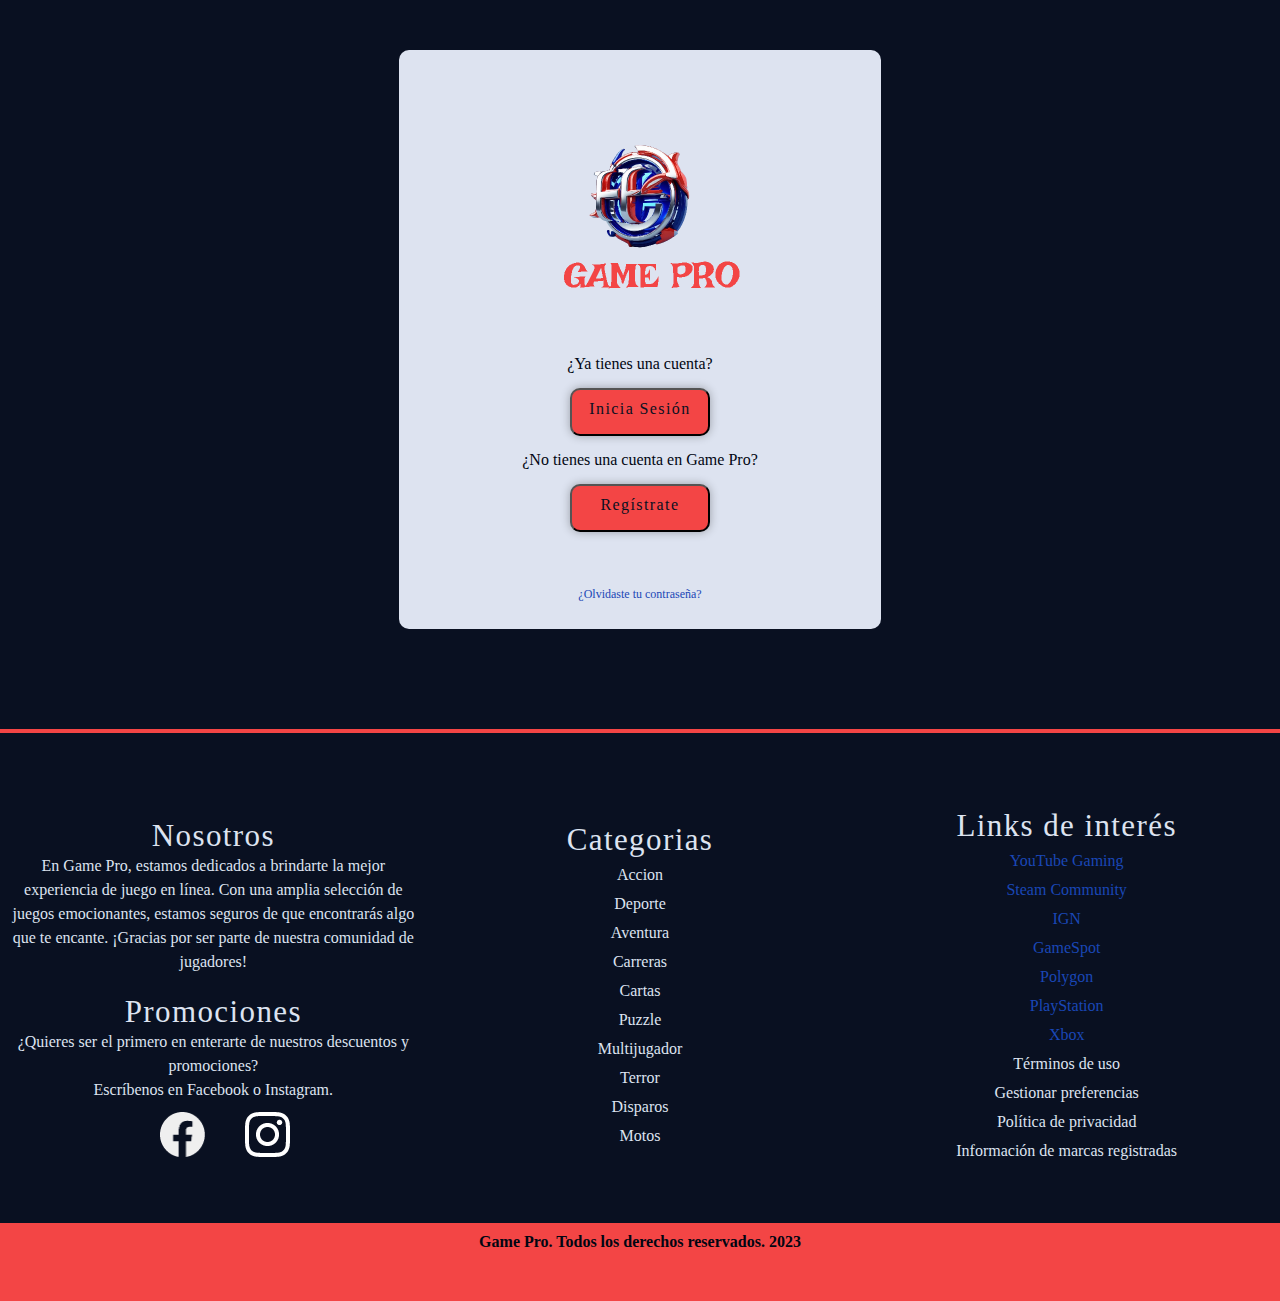
<file: index.html>
<!DOCTYPE html>
<html lang="en">
<head>
    <meta charset="UTF-8">
    <meta name="viewport" content="width=device-width, initial-scale=1.0">
    <link rel="stylesheet" href="css/style.css">
    <title>Login(index)</title>
</head>
<body>
    <div class="body">
        <div class="container">
            <div class="form">
                <div class="form_logo">
                    <div class="logo-container">
                        <a href="home.html">
                            <img id="logo" src="imgA/logo-claro.png" class="img">
                        </a>
                    </div>
                </div>
                <form class="form"> 
                    <div class="text">
                        <h6>¿Ya tienes una cuenta?</h6>
                    </div>
                    <div class="button-section">
                        <button class="button btn"><h3><a href="ingresar.html">Inicia Sesión</a></h3></button> 
                    </div>
                    <div class="text">
                        <h6>¿No tienes una cuenta en Game Pro?</h6>
                    </div> 
                    <div class="button2-section">
                        <button class="button btn bt"><h3><a href="registro.html">Regístrate</a></h3></button> 
                    </div>
                    <div class="contrasena">
                        <p class="contrasena">¿Olvidaste tu contraseña?</p>
                    </div>
                </form>
            </div>
        </div>
    </div>

    <!-- Footer -->
    <footer class="fat-footer">
        <div class="columna">
            <h3 class="blanca">Nosotros</h3>
            <p>En Game Pro, estamos dedicados a brindarte la mejor experiencia de juego en línea. Con una amplia selección de juegos emocionantes, estamos seguros de que encontrarás algo que te encante. ¡Gracias por ser parte de nuestra comunidad de jugadores!</p>
            <h3 class="blanca">Promociones</h3>
            <p>¿Quieres ser el primero en enterarte de nuestros descuentos y promociones?</p>
            <p>Escríbenos en Facebook o Instagram.</p>
            <div class="redes">
                <div class="iconos">
                    <img src="imgA/facebook.png">
                    <img src="imgA/ins.png">
                </div>
            </div>
        </div>
        <div class="columna">
            <div class="categorias">
                <ul>
                    <li><h3 class="blanca">Categorias</h3></li> 
                    <li>Accion</li>
                    <li>Deporte</li>
                    <li>Aventura</li>
                    <li>Carreras</li>
                    <li>Cartas</li>
                    <li>Puzzle</li>
                    <li>Multijugador</li>
                    <li>Terror</li>
                    <li>Disparos</li>
                    <li>Motos</li>
                    
                </ul>
            </div>
        </div>
        <div class="columna">
            <div class="terminos">
                <ul>
                    <li><h3 class="blanca">Links de interés</h3></li>
                    <div class="links">
                       
                        <li><a href="https://www.youtube.com/gaming" target="_blank">YouTube Gaming</a></li>
                        <li><a href="https://www.steamcommunity.com/" target="_blank">Steam Community</a></li>
                        <li><a href="https://www.ign.com/" target="_blank">IGN</a></li>
                        <li><a href="https://www.gamespot.com/" target="_blank">GameSpot</a></li>
                        <li><a href="https://www.polygon.com/" target="_blank">Polygon</a></li>
                        <li><a href="https://www.playstation.com/" target="_blank">PlayStation</a></li>
                        <li><a href="https://www.xbox.com/" target="_blank">Xbox</a></li>
                    </div>
                    <li>Términos de uso</li>
                    <li>Gestionar preferencias</li>
                    <li>Política de privacidad</li>
                    <li>Información de marcas registradas</li>
                </ul>
            </div>
        </div>
    </footer>
    <div class="derechos-reservados">
        <div class="pie">
            <p class="negrita">Game Pro. Todos los derechos reservados. 2023</p>
        </div>
    </div>
</body>
</html>
</file>
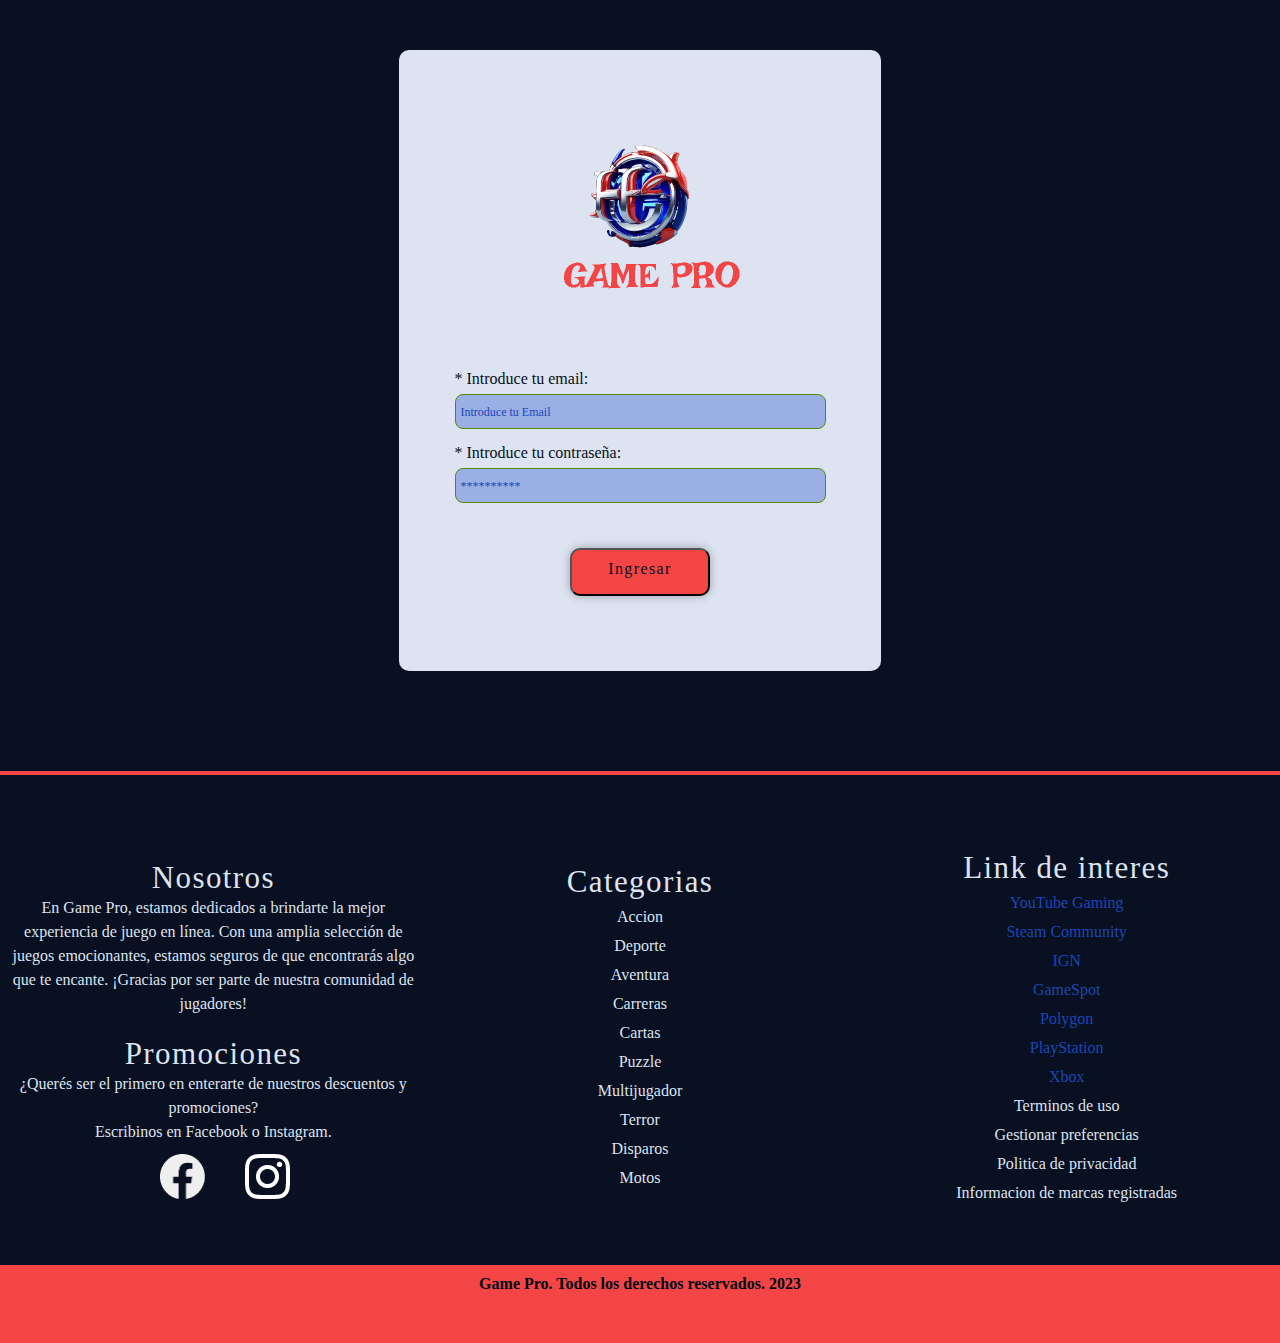
<file: ingresar.html>
<!DOCTYPE html>
<html lang="en">
<head>
    
    <meta charset="UTF-8">
    <meta name="viewport" content="width=device-width, initial-scale=1.0">
    <link rel="stylesheet" href="css/style.css">
   
    
    <title>Ingresar</title>
</head>
<body>

<div class="body">

    <div class="container ">
        <div class="contenedor_3d">

        <div class="form">

            <div class="form_logo">

                 <div class="logo-container">

                    <img id="logo"  src="imgA/logo-claro.png" class="img">
                </div>
                   
                </div>


        
            <form id="miFormulario">
<div class="form">
            <div class="email">
                <label for="email"><p class="etiq" >* Introduce tu email:</p></label>
                <input type="email" name="correo"  id="email" placeholder ="Introduce tu Email" required>
            </div>
            <div class="input-container">
                <label for="password"><p class="etiq">* Introduce tu contraseña:</p></label>
                <input type="password" name="contrasena"  id="password" placeholder="**********" required>
            </div>
            <button type="submit" class="button btn  bt efectos"><h3><a href="loading.html">Ingresar</a></h3></button>

            <div id="mensaje-confirmacion" class="oculto">¡Registro exitoso!</div>
            
        </div>
            </form>
        </div>
                  </div>
                       </div>
                    </div>

<!-------------------------------------------Footer------------------------------------------>

   

<footer class="fat-footer">
    <div class="columna">

         <h3 class="blanca">Nosotros</h3>

         <p>En Game Pro, estamos dedicados a brindarte la mejor experiencia de juego en línea. Con una amplia selección de juegos emocionantes, estamos seguros de que encontrarás algo que te encante.  ¡Gracias por ser parte de nuestra comunidad de jugadores!</p>
         <h3 class="blanca">Promociones</h3>
        <p >¿Querés ser el primero en enterarte de nuestros descuentos y promociones? </p>
       
        
        <p>Escribinos en Facebook o Instagram. </p>

         <div class="redes">
          

           <div class="iconos">

             <img src="imgA/facebook.png">
              <img src="imgA/ins.png">


                 </div>
                       </div>
    
                               </div>





        
    <div class="columna">

        <div class="categorias">
        
            <ul>

       <li><h3 class="blanca">Categorias</h3></li> 

        <li>Accion</li>
        <li>Deporte</li>
        <li>Aventura</li>
        <li>Carreras</li>
        <li>Cartas</li>
        <li>Puzzle</li>
        <li>Multijugador</li>
        <li>Terror</li>
        <li>Disparos</li>
        <li>Motos</li>
        

    </ul>

                        </div>

    </div>



    <div class="columna">

        <div class="terminos">
        <ul>
           

        <li><h3 class="blanca">Link de interes</h3></li>
        <div class="links">
           
            <li><a href="https://www.youtube.com/gaming" target="_blank">YouTube Gaming</a></li>
            <li><a href="https://www.steamcommunity.com/" target="_blank">Steam Community</a></li>
            <li><a href="https://www.ign.com/" target="_blank">IGN</a></li>
            <li><a href="https://www.gamespot.com/" target="_blank">GameSpot</a></li>
            <li><a href="https://www.polygon.com/" target="_blank">Polygon</a></li>
            <li><a href="https://www.playstation.com/" target="_blank">PlayStation</a></li>
            <li><a href="https://www.xbox.com/" target="_blank">Xbox</a></li>
        </div>
        <li>Terminos de uso</li>
        <li>Gestionar preferencias</li>
        <li>Politica de privacidad</li>
        <li>Informacion de marcas registradas</li>
        </ul>
        
        
    </ul>

    </div>

    </div>

</footer>

<div class="derechos-reservados">
    <div class="pie">

    <p class="negrita">Game Pro. Todos los derechos reservados. 2023</p>
   </div>
</div>
<script src="js/script.js"></script>
</body>
</html>
</file>
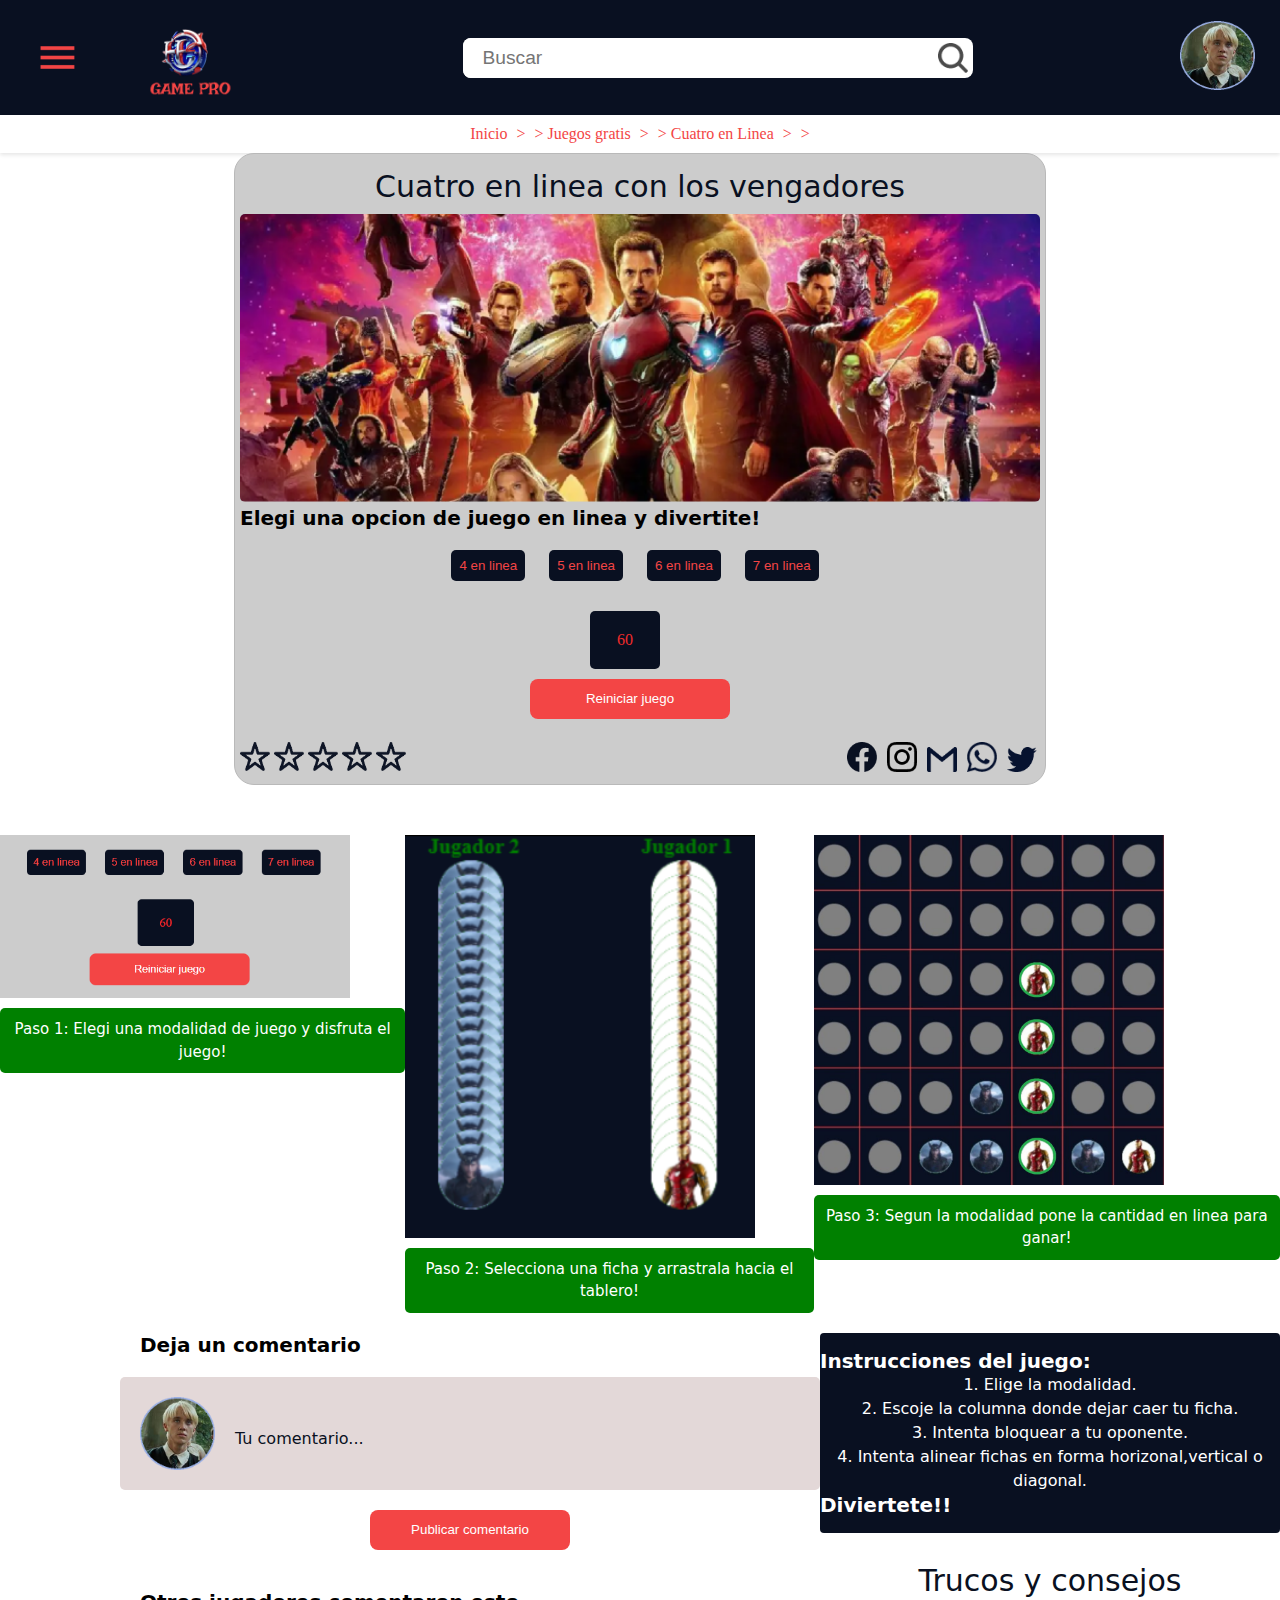
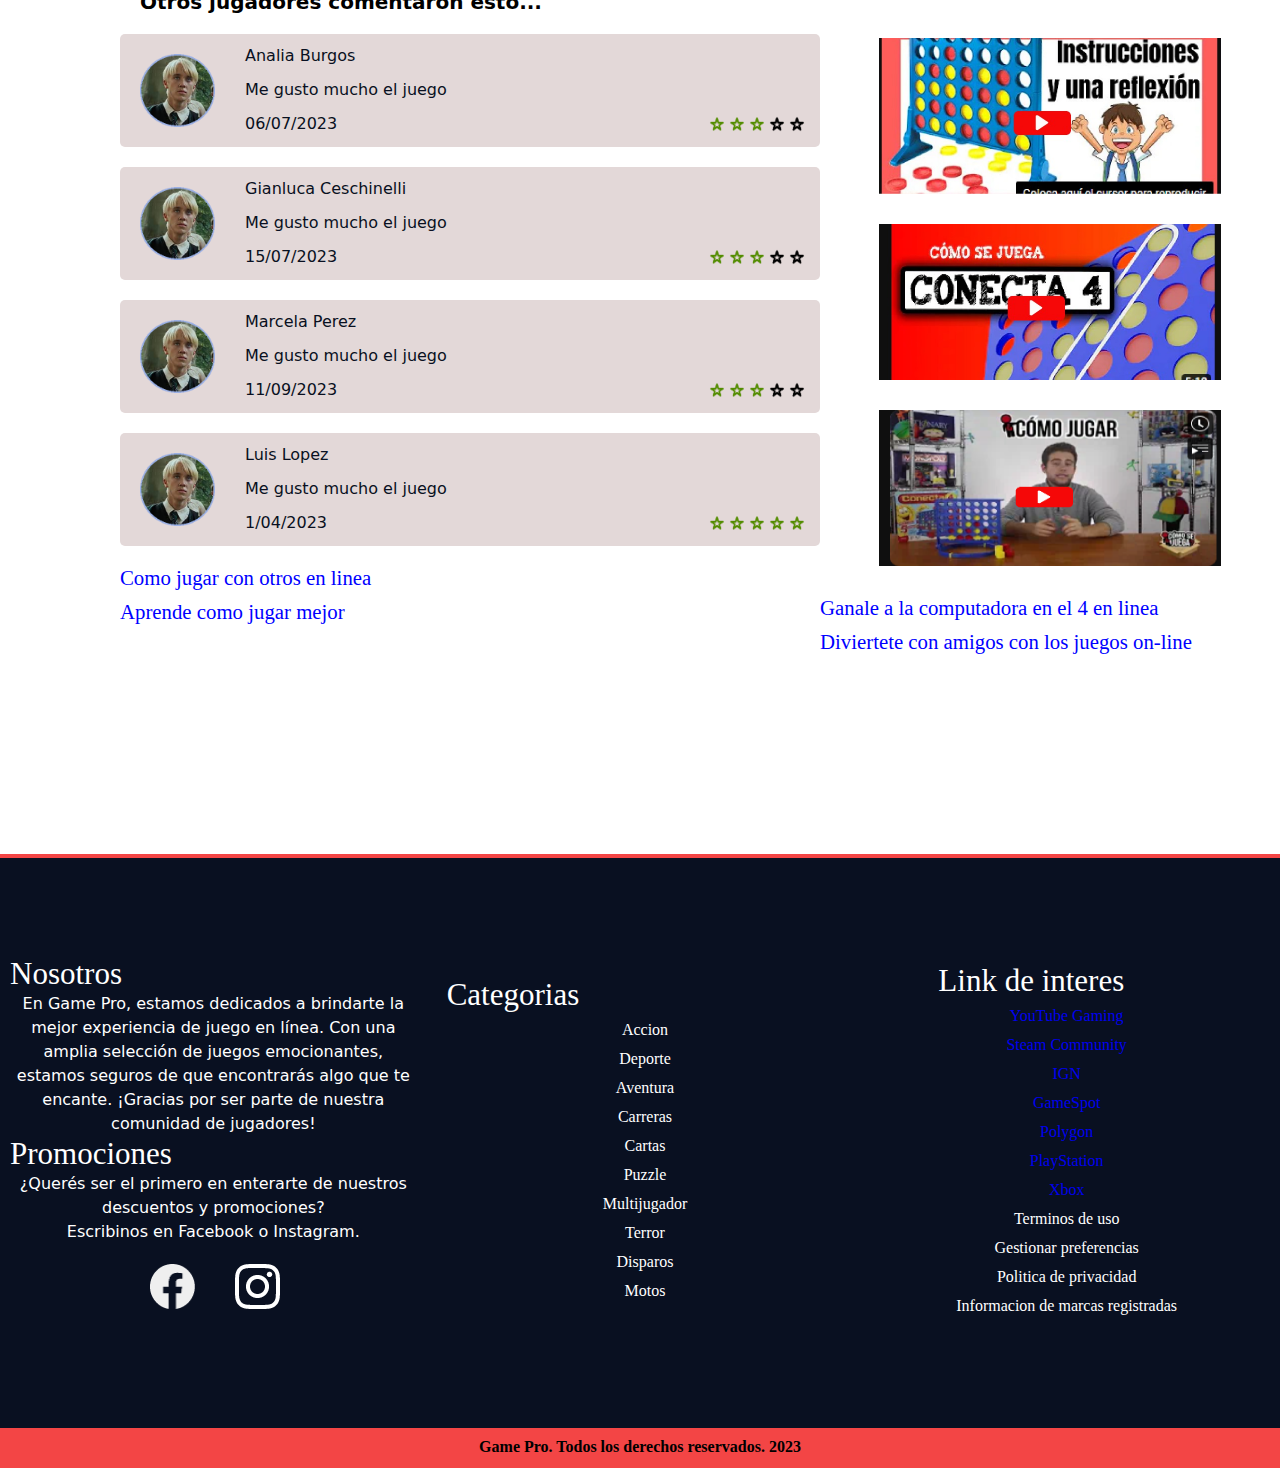
<file: juego.html>
<!DOCTYPE html>
<html lang="en">

<head>
    <meta charset="UTF-8">
    <meta name="viewport" content="width=device-width, initial-scale=1.0">
    <title>Juego</title>
    <link rel="stylesheet" href="css/styleJuego.css">
</head>

<body>
    <div class="contenedor">
        <header>

            <nav class="nav-contenedor">
                <div class="menu-desplegable">
                    <div class="btn-menu">
                        <img class="img-hamburguesa" src="imgA/menu.png" alt="menuHamburguesa">
                    </div>

                    <div class="menu">
                        <ul class="navegacion">
                            <li>Inicio</li>
                            <li>Juegos gratis</li>
                            <li>Juegos destacados</li>
                            <li>Ofertas</li>
                            <li>Nuevos</li>
                            <li>Mis juegos</li>
                        </ul>
                    </div>
                </div>
                <div class="logo-contenedor">
                    <a href="home.html">

                        <img class="img-logo" src="imgA/logo-claro.png" alt="logo"></a>
                </div>
                <div class="Breadcrumbs"></div>





                <div class="contenedor-buscar">
                    <div class="buscar">
                        <input type="text" class="input-buscar" placeholder="Buscar">
                        <img src="img/iconoBuscar.png" alt="iconoBuscar" id="icono-buscar">
                    </div>
                </div>

                <div class="usuario-contenedor">
                    <a href="index.html">
                        <img src="img/imagenUsuario.png" alt="imagenUsuario" id="imagen-usuario"></a>
                </div>
            </nav>



        </header>



        <div class="fila fila-80">
            <!-- Contenido de la fila 2 -->
            <div class="breadcrumbs">
                <a href="#">Inicio</a>
                <span> &gt; </span>
                <a href="#">Juegos gratis</a>
                <span> &gt; </span>
                <a href="#">Cuatro en Linea</a>
                <span> &gt; </span>

            </div>
        </div>

        <div class="contenedor">



            <div class="juego-contenedor">
                <div id="juego" class="juego">

                    <h2>Cuatro en linea con los vengadores</h2>
                    <div class="img-juego">
                        <img src="img/portada.png" class="imagen-juego" alt="imagenJuego">
                        <h3>Elegi una opcion de juego en linea y divertite!</h3>
                        <div class="botones-jugar">
                            <button id="jugar" value="4">4 en linea</button>
                            <button id="jugar" value="5">5 en linea</button>
                            <button id="jugar" value="6">6 en linea</button>
                            <button id="jugar" value="7">7 en linea</button>
                        </div>
                    </div>
                    <div id="temporizador" class="temporizador"><span id="tiempo">60</span></div>

                    <button id="reiniciar" class="btn-comentario">Reiniciar juego</button>

                    <div class="canvasJuego">
                        <canvas class="canvas" id="canvas" width="800" height="500"></canvas>
                    </div>

                    <div class="estrellas-contenedor">
                        <div class="estrellas">
                            <img src="imgA\estrella2.png" class="imagen-estrella" alt="">
                            <img src="imgA\estrella2.png" class="imagen-estrella" alt="">
                            <img src="imgA\estrella2.png" class="imagen-estrella" alt="">
                            <img src="imgA\estrella2.png" class="imagen-estrella" alt="">
                            <img src="imgA\estrella2.png" class="imagen-estrella" alt="">

                        </div>
                        <div class="redes">
                            <img src="imgA\facebook.png" class="imagen-redes">
                            <img src="imgA\ins.png" class="imagen-redes">
                            <img src="imgA\gmail.png" class="imagen-redes">
                            <img src="imgA\waths.png" class="imagen-redes">
                            <img src="imgA\twiter.png" class="imagen-redes">

                        </div>
                    </div>
                </div>
            </div>

            <div class="instrucciones-juego-en-linea">
                <div class="instruccion">
                    <img src="img/ElegiUnJuegoEnLinea.png" alt="ElegiJuego">
                    <p>Paso 1: Elegi una modalidad de juego y disfruta el juego!</p>
                </div>
                <div class="instruccion">
                    <img src="img/sacaFichaYponelaEnTablero.png" alt="Arrastra">
                    <p>Paso 2: Selecciona una ficha y arrastrala hacia el tablero!</p>
                </div>

                <div class="instruccion">
                    <img src="img/verificador4enLinea.jpg" alt="gana">
                    <p>Paso 3: Segun la modalidad pone la cantidad en linea para ganar!</p>
                </div>
            </div>

            <div class="comentarios-instrucciones-videos">
                <div class="comentarios">
                    <h3>Deja un comentario</h3>
                    <div class="comentario">
                        <img class="imagen-usuario" src="img/imagenUsuario.png" alt="imagenUsuario">
                        <p>Tu comentario...</p>
                    </div>
                    <button class="btn-comentario">Publicar comentario</button>

                    <h3>Otros jugadores comentaron esto...</h3>
                    <div class="comentario">
                        <img class="imagen-usuario" src="img/imagenUsuario.png" alt="imagenUsuario">
                        <div>
                            <p>Analia Burgos</p>
                            <p>Me gusto mucho el juego</p>
                            <p>06/07/2023</p>
                        </div>
                        <div class="cont-estrellas">
                            <img src="img/estrellaVerde.png" alt="Estrella">
                            <img src="img/estrellaVerde.png" alt="Estrella">
                            <img src="img/estrellaVerde.png" alt="Estrella">
                            <img src="imgA/estrella.png" alt="Estrella">
                            <img src="imgA/estrella.png" alt="Estrella">
                        </div>
                    </div>

                    <div class="comentario">
                        <img class="imagen-usuario" src="img/imagenUsuario.png" alt="imagenUsuario">
                        <div>
                            <p>Gianluca Ceschinelli</p>
                            <p>Me gusto mucho el juego</p>
                            <p>15/07/2023</p>
                        </div>
                        <div class="cont-estrellas">
                            <img src="img/estrellaVerde.png" alt="Estrella">
                            <img src="img/estrellaVerde.png" alt="Estrella">
                            <img src="img/estrellaVerde.png" alt="Estrella">
                            <img src="imgA/estrella.png" alt="Estrella">
                            <img src="imgA/estrella.png" alt="Estrella">
                        </div>
                    </div>

                    <div class="comentario">
                        <img class="imagen-usuario" src="img/imagenUsuario.png" alt="imagenUsuario">
                        <div>
                            <p>Marcela Perez</p>
                            <p>Me gusto mucho el juego</p>
                            <p>11/09/2023</p>
                        </div>
                        <div class="cont-estrellas">
                            <img src="img/estrellaVerde.png" alt="Estrella">
                            <img src="img/estrellaVerde.png" alt="Estrella">
                            <img src="img/estrellaVerde.png" alt="Estrella">
                            <img src="imgA/estrella.png" alt="Estrella">
                            <img src="imgA/estrella.png" alt="Estrella">
                        </div>
                    </div>

                    <div class="comentario">
                        <img class="imagen-usuario" src="img/imagenUsuario.png" alt="imagenUsuario">
                        <div>
                            <p>Luis Lopez</p>
                            <p>Me gusto mucho el juego</p>
                            <p>1/04/2023</p>
                        </div>
                        <div class="cont-estrellas">
                            <img src="img/estrellaVerde.png" alt="Estrella">
                            <img src="img/estrellaVerde.png" alt="Estrella">
                            <img src="img/estrellaVerde.png" alt="Estrella">
                            <img src="img/estrellaVerde.png" alt="Estrella">
                            <img src="img/estrellaVerde.png" alt="Estrella">
                        </div>


                    </div>
                    <div class="columna-link">
                        <div>
                            <a class="link-juego" href="#">Como jugar con otros en linea</a>
                        </div>
                        <div>
                            <a class="link-juego" href="#">Aprende como jugar mejor</a>
                        </div>
                    </div>

                </div>
                <section class="seccion-derecha">

                    <div class="instrucciones">
                        <h3>Instrucciones del juego:</h3>
                        <p>1. Elige la modalidad.</p>
                        <p>2. Escoje la columna donde dejar caer tu ficha.</p>
                        <p>3. Intenta bloquear a tu oponente.</p>
                        <p>4. Intenta alinear fichas en forma horizonal,vertical o diagonal.</p>
                        <h3>Diviertete!!</h3>
                    </div>


                    <div class="videos">
                        <h2>Trucos y consejos</h2>
                        <div>
                            <img src="imgA/video1.jpg" alt="video1" class="imagen-videos">
                        </div>
                        <div>
                            <img src="imgA/video2.jpg" alt="video2" class="imagen-videos">
                        </div>
                        <div>
                            <img src="imgA/video3.png" alt="video3" class="imagen-videos">
                        </div>
                        <div class="columna-link">
                            <a class="link-juego" href="#">Ganale a la computadora en el 4 en linea</a>
                            <a class="link-juego" href="#">Diviertete con amigos con los juegos on-line
                            </a>
                        </div>
                    </div>

                </section>
            </div>
        </div>
        <!-----------------------------footer------------------------------->
        <footer class="fat-footer">
            <div class="columna">

                <h3 class="blanca">Nosotros</h3>

                <p>En Game Pro, estamos dedicados a brindarte la mejor experiencia de juego en línea. Con una amplia
                    selección de juegos emocionantes, estamos seguros de que encontrarás algo que te encante. ¡Gracias
                    por ser parte de nuestra comunidad de jugadores!</p>
                <h3 class="blanca">Promociones</h3>
                <p>¿Querés ser el primero en enterarte de nuestros descuentos y promociones? </p>


                <p>Escribinos en Facebook o Instagram. </p>

                <div class="redes">


                    <div class="iconos">

                        <img src="imgA/facebook.png">
                        <img src="imgA/ins.png">


                    </div>
                </div>

            </div>






            <div class="columna">

                <div class="categorias">

                    <ul>

                        <li>
                            <h3 class="blanca">Categorias</h3>
                        </li>

                        <li>Accion</li>
                        <li>Deporte</li>
                        <li>Aventura</li>
                        <li>Carreras</li>
                        <li>Cartas</li>
                        <li>Puzzle</li>
                        <li>Multijugador</li>
                        <li>Terror</li>
                        <li>Disparos</li>
                        <li>Motos</li>


                    </ul>

                </div>

            </div>



            <div class="columna">

                <div class="terminos">
                    <ul>


                        <li>
                            <h3 class="blanca">Link de interes</h3>
                        </li>
                        <div class="links">

                            <li><a href="https://www.youtube.com/gaming" target="_blank">YouTube Gaming</a></li>
                            <li><a href="https://www.steamcommunity.com/" target="_blank">Steam Community</a></li>
                            <li><a href="https://www.ign.com/" target="_blank">IGN</a></li>
                            <li><a href="https://www.gamespot.com/" target="_blank">GameSpot</a></li>
                            <li><a href="https://www.polygon.com/" target="_blank">Polygon</a></li>
                            <li><a href="https://www.playstation.com/" target="_blank">PlayStation</a></li>
                            <li><a href="https://www.xbox.com/" target="_blank">Xbox</a></li>
                        </div>
                        <li>Terminos de uso</li>
                        <li>Gestionar preferencias</li>
                        <li>Politica de privacidad</li>
                        <li>Informacion de marcas registradas</li>
                    </ul>


                    </ul>

                </div>

            </div>

        </footer>

        <div class="derechos-reservados">
            <div class="pie">

                <p class="negrita">Game Pro. Todos los derechos reservados. 2023</p>
            </div>
        </div>

        <script src="js/Ficha.js"></script>
        <script src="js/Tablero.js"></script>
</body>

</html>
</file>
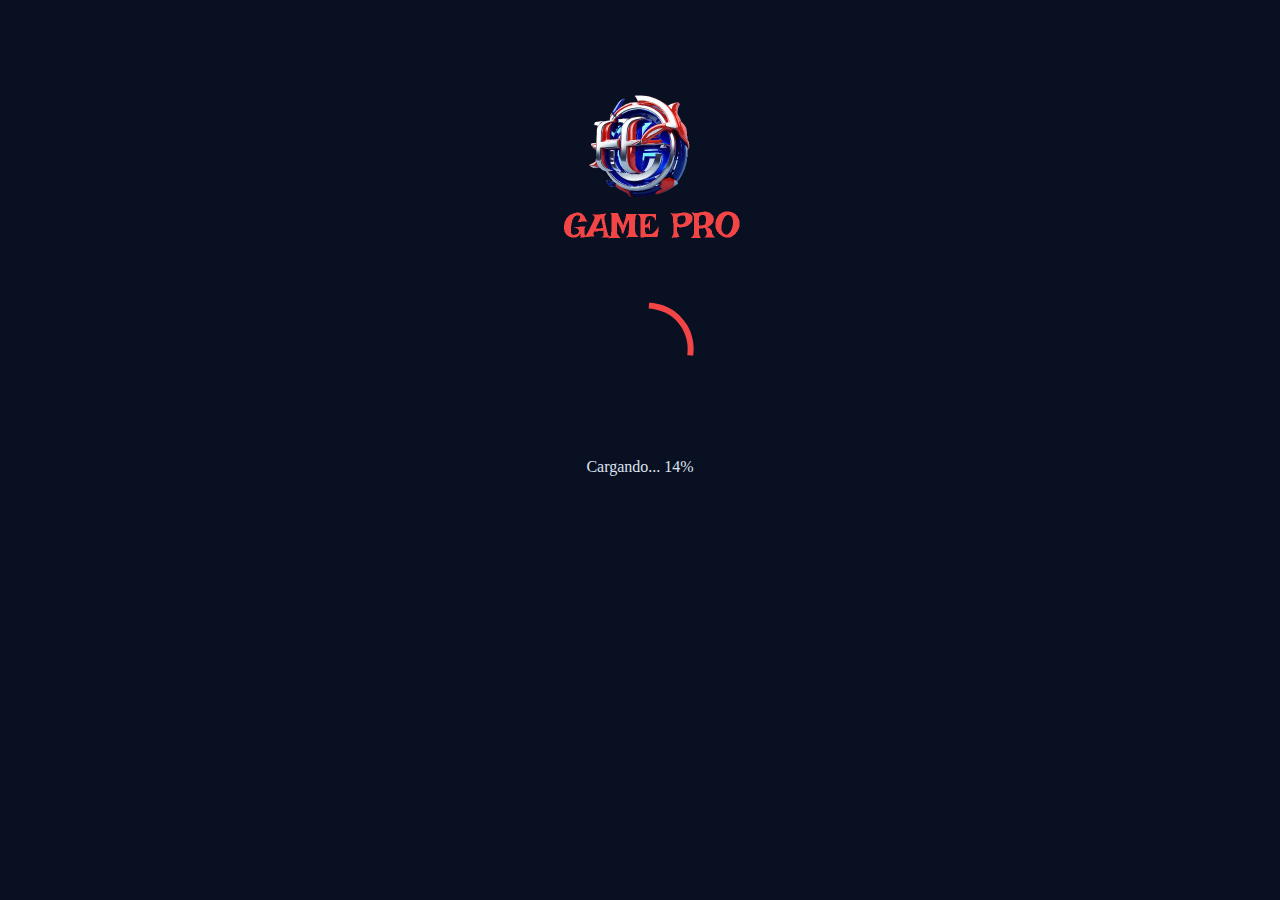
<file: loading.html>
<!DOCTYPE html>
<html lang="en">
<head>
    
    <meta charset="UTF-8">
    <meta name="viewport" content="width=device-width, initial-scale=1.0">
    <link rel="stylesheet" href="css/style.css">
    <link rel="stylesheet" href="https://cdnjs.cloudflare.com/ajax/libs/font-awesome/6.0.0-beta3/css/all.min.css">
    
    <title>Index</title>
</head>
<body>

<div class="body">

                 <div class="logo-container">

                    <img  id="logo" src="imgA/logo-claro.png" class="img">
                </div>
                   
                <div class="spinner-container">
                    <div class="spinner"></div>
                </div>
                <div class="loading-text">
                    <p>Cargando... <span id="loading-percent">0%</span></p>
                </div>
                <script src="js/script.js"></script>
        

            
        </div>
                 
</body>
</html>
</file>
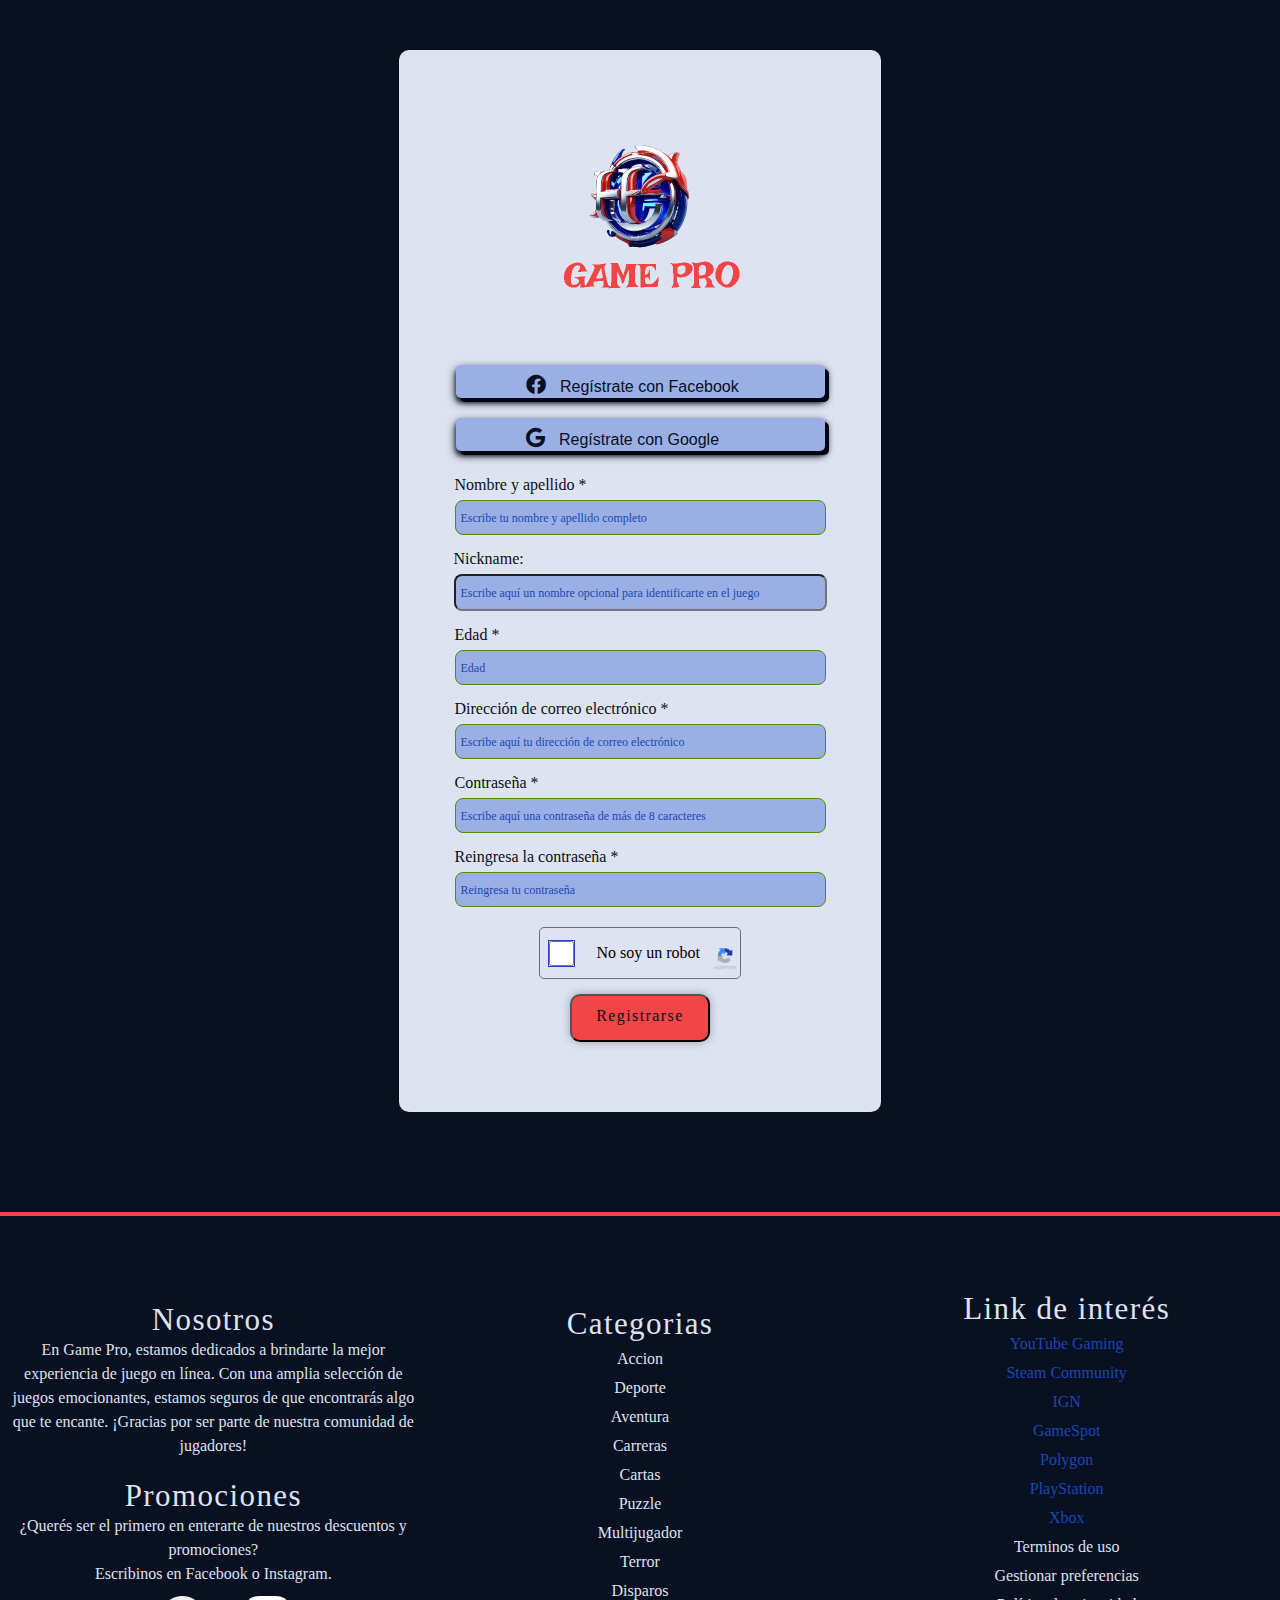
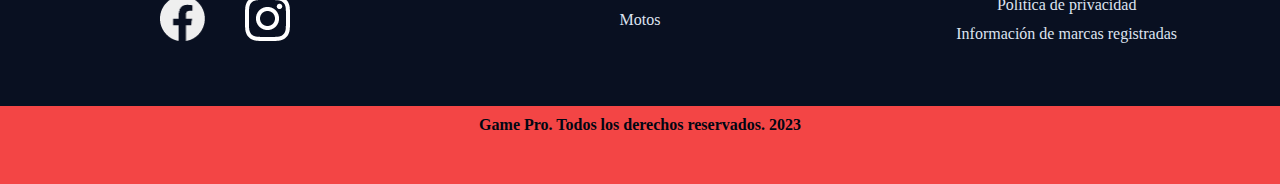
<file: registro.html>
<!DOCTYPE html>
<html lang="en">
  <head>
    <meta charset="UTF-8" />
    <meta name="viewport" content="width=device-width, initial-scale=1.0" />
    <link rel="stylesheet" href="css/style.css" />
    <link
      rel="stylesheet"
      href="https://cdnjs.cloudflare.com/ajax/libs/font-awesome/6.0.0-beta3/css/all.min.css" />
    <title>Registro</title>
  </head>
  <body>
    <div class="body">
      <div class="container">
        <div class="contenedor_3d">
          <div class="form">
            <div class="form_logo">
              <div class="logo-container">
                <a href="home.html">
                  <img
                    id="logo"
                    src="imgA/logo-claro.png"
                    class="img"
                    alt="Logo" />
                </a>
              </div>
            </div>
            <form class="form">
              <div class="form_button">
                <button class="facebook-button">
                  <i class="fab fa-facebook"></i>
                  <a href="loading.html"> Regístrate con Facebook</a>
                </button>
                <button class="google-button">
                  <i class="fab fa-google"></i>
                  <a href="loading.html"> Regístrate con Google</a>
                </button>
              </div>
              <div class="form_inputs">
                <label for="nombre"
                  ><p class="etiq">Nombre y apellido *</p></label
                >
                <input
                  type="text"
                  placeholder="Escribe tu nombre y apellido completo"
                  required />
              </div>
              <div class="form_inputs">
                <label for="nickname"><p class="etiq">Nickname:</p></label>
                <input
                  type="text"
                  placeholder="Escribe aquí un nombre opcional para identificarte en el juego" />
              </div>
              <div class="form_inputs_linea">
                <label for="edad"><p class="etiq">Edad *</p></label>
                <input type="number" placeholder="Edad" required />
              </div>
              <div class="form_inputs_linea">
                <label for="Direccion"
                  ><p class="etiq etq">
                    Dirección de correo electrónico *
                  </p></label
                >
                <input
                  type="email"
                  placeholder="Escribe aquí tu dirección de correo electrónico"
                  required />
              </div>
              <div class="form_inputs">
                <label for="Contrasena"
                  ><p class="etiq etq">Contraseña *</p></label
                >
                <input
                  type="password"
                  placeholder="Escribe aquí una contraseña de más de 8 caracteres"
                  required />
              </div>
              <div class="form_inputs">
                <label for="Contrasena"
                  ><p class="etiq etq">Reingresa la contraseña *</p></label
                >
                <input
                  type="password"
                  placeholder="Reingresa tu contraseña"
                  required />
              </div>
              <div class="contenedor">
                <div class="cuadro">
                  <input type="checkbox" id="miCheckbox" required />
                </div>
                <div class="recaptcha">
                  <p>No soy un robot</p>
                  <img src="imgA/recapcha.png" alt="Imagen" />
                </div>
              </div>
              <div id="overlay"></div>

              <div id="messageContainer"></div>

              <div class="form_button">
                <button
                  id="submitButton"
                  class="button btn bt efectos"
                  type="button">
                  <h3>Registrarse</h3>
                </button>
              </div>

              <!-- ... (tu código actual) ... -->

              <script>
                document
                  .getElementById("submitButton")
                  .addEventListener("click", function () {
                    const requiredInputs =
                      document.querySelectorAll("input[required]");

                    let allInputsValid = true;

                    requiredInputs.forEach((input) => {
                      if (input.value.trim() === "") {
                        allInputsValid = false;
                      }
                    });

                    if (allInputsValid) {
                      document.getElementById("overlay").style.display =
                        "block";
                      const messageContainer =
                        document.getElementById("messageContainer");
                      messageContainer.textContent = "REGISTRO EXITOSO";

                      // Redirigir al usuario después de un breve retraso (por ejemplo, 2 segundos)
                      setTimeout(function () {
                        window.location.href = "loading.html";
                      }, 2000); // 2000 milisegundos = 2 segundos
                    } else {
                      alert(
                        "Por favor, complete todos los campos obligatorios."
                      );
                    }
                  });
              </script>
            </form>
          </div>
        </div>
      </div>
    </div>

    <!-- Footer -->
    <footer class="fat-footer">
      <div class="columna">
        <h3 class="blanca">Nosotros</h3>
        <p>
          En Game Pro, estamos dedicados a brindarte la mejor experiencia de
          juego en línea. Con una amplia selección de juegos emocionantes,
          estamos seguros de que encontrarás algo que te encante. ¡Gracias por
          ser parte de nuestra comunidad de jugadores!
        </p>
        <h3 class="blanca">Promociones</h3>
        <p>
          ¿Querés ser el primero en enterarte de nuestros descuentos y
          promociones?
        </p>
        <p>Escribinos en Facebook o Instagram.</p>
        <div class="redes">
          <div class="iconos">
            <img src="imgA/facebook.png" alt="Facebook" />
            <img src="imgA/ins.png" alt="Instagram" />
          </div>
        </div>
      </div>
      <div class="columna">
        <div class="categorias">
          <ul>
            <li><h3 class="blanca">Categorias</h3></li>
            <li>Accion</li>
            <li>Deporte</li>
            <li>Aventura</li>
            <li>Carreras</li>
            <li>Cartas</li>
            <li>Puzzle</li>
            <li>Multijugador</li>
            <li>Terror</li>
            <li>Disparos</li>
            <li>Motos</li>
           
          </ul>
        </div>
      </div>
      <div class="columna">
        <div class="terminos">
          <ul>
            <li><h3 class="blanca">Link de interés</h3></li>
            <div class="links">
              
              <li>
                <a href="https://www.youtube.com/gaming" target="_blank"
                  >YouTube Gaming</a
                >
              </li>
              <li>
                <a href="https://www.steamcommunity.com/" target="_blank"
                  >Steam Community</a
                >
              </li>
              <li><a href="https://www.ign.com/" target="_blank">IGN</a></li>
              <li>
                <a href="https://www.gamespot.com/" target="_blank">GameSpot</a>
              </li>
              <li>
                <a href="https://www.polygon.com/" target="_blank">Polygon</a>
              </li>
              <li>
                <a href="https://www.playstation.com/" target="_blank"
                  >PlayStation</a
                >
              </li>
              <li>
                <a href="https://www.xbox.com/" target="_blank">Xbox</a>
              </li>
            </div>
            <li>Terminos de uso</li>
            <li>Gestionar preferencias</li>
            <li>Política de privacidad</li>
            <li>Información de marcas registradas</li>
          </ul>
        </div>
      </div>
    </footer>

    <div class="derechos-reservados">
      <div class="pie">
        <p class="negrita">Game Pro. Todos los derechos reservados. 2023</p>
      </div>
    </div>
  </body>
</html>
</file>
<file: css/style.css>
* {
  margin: 0px;
  padding: 0px;
}

:root {
  --color-primario: #091021;
  --color-secundario: #f34545;
  --color-secundarioL1: #f3abab;
  --color-secundarioL2: #e3d8d8;
  --color-secundarioS1: #a74949;
  --color-secundarioS2: #9f3232;
  --color-primarioL1: #1a47b6;
  --color-primarioL2: #9aafe4;
  --color-primarioS1: #091021;
  --color-primarioS2: #0a0d14;
  --color-neutro_claro: #dde3f0;
  --color-neutro_oscuro: #010612;
  --color-gris: #6b6f77;
  --color-inputs: #dde3f0;
  --color-alerta: #b60505;
  --color-acento: #538c00;
}

/*----------letras-------------------------------------*/

h3 {
  font-family: Roboto;
  font-size: 31px;
  font-style: normal;
  font-weight: 400;
  line-height: normal;
  text-align: center;
}

body-normal {
  font-family: Roboto;
  font-size: 16px;
  font-style: normal;
  font-weight: 400;
  line-height: normal;
}

texto-boton {
  text-align: center;
  font-family: Roboto;
  font-size: 14px;
  font-style: normal;
  font-weight: 400;
  line-height: normal;
  letter-spacing: 1.4px;
}

input-chica {
  font-family: Roboto;
  font-size: 10px;
  font-style: normal;
  font-weight: 400;
  line-height: normal;
}

texto-chico {
  font-family: Roboto;
  font-size: 12px;
  font-style: normal;
  font-weight: 400;
  line-height: normal;
}

portada {
  font-family: Rhodium Libre;
  font-size: 40px;
  font-style: normal;
  font-weight: 400;
  line-height: normal;
}

h2 {
  font-family: Roboto;
  font-size: 39px;
  font-style: normal;
  font-weight: 400;
  line-height: normal;
}

h4 {
  font-family: Roboto;
  font-size: 25px;
  font-style: normal;
  font-weight: 400;
  line-height: normal;
}

body-negrita {
  font-family: Roboto;
  font-size: 16px;
  font-style: normal;
  font-weight: 700;
  line-height: normal;
}

body {
  background-color: var(--color-primario);
}

.body {
  width: 100%;
  background: var(--color-primario);
  display: flex;
  flex-direction: column;
  justify-content: flex-start; /* Para alinear el contenido en la parte superior */
  align-items: center;

  padding-top: 50px;
  padding-bottom: 50px; /* Agrega un margen superior de 50px */
}

.form {
  display: flex;
  width: 482px;
  /*height: 725px;
    */
  flex-shrink: 0;
  flex-direction: column;
  justify-content: center;
  align-items: center;
  background: var(--color-neutro_claro);
  text-align: center;
  margin-bottom: 50px;
  padding-top: 50px;
  border-radius: 10px;
  -webkit-border-radius: 10px;
  -moz-border-radius: 10px;
  -ms-border-radius: 10px;
  -o-border-radius: 10px;
}

#overlay {
  position: fixed;
  top: 0;
  left: 0;
  width: 100%;
  height: 100%;
  background-color: rgba(0, 0, 0, 0.7); /* Color oscuro con transparencia */
  z-index: 1000; /* Un valor alto para asegurarse de que esté por encima de otros elementos */
  display: none; /* Inicialmente oculto */
}

/* Estilos para centrar el mensaje */
#messageContainer {
  position: fixed;
  font-size: 40px;
  top: 50%;
  left: 50%;
  transform: translate(-50%, -50%);
  z-index: 1001; /* Un valor más alto para que esté por encima del fondo oscuro */
  padding: 20px;
  text-align: center;
  color: #fff;
  font-weight: 900;
  text-shadow: #538c00 1px 1px 1px;
  animation: mensaje 1s infinite alternate;
}

@keyframes mensaje {
    0% {
    }
    100%{
        text-shadow: #538c00 2px 2px 2px;

    }
}

.logo-container {
  margin-top: 20px;
  margin-bottom: 5px;
}

#logo {
  transition: transform 0.3s ease;
}

#logo:hover {
  transform: scale(1.1);
}

.text h6 {
  color: var(--color-neutro_oscuro);
  font-family: Roboto;
  font-size: 16px;
  font-style: normal;
  font-weight: 400;
  line-height: normal;
}

h3 {
  color: var(--color-primario);
  padding-top: 10px;
  text-align: center;
  font-family: Roboto;
  font-size: 16px;
  font-style: normal;
  font-weight: 400;
  line-height: normal;
  letter-spacing: 1.4px;
}

.button {
  width: 430.125px;
  height: 47.771px;
  flex-shrink: 0;
  background-color: var(--color-secundario);
  fill: var(--color-secundario);
  border-radius: 10px;
  transition: box-shadow 0.3s ease-in-out;
  box-shadow: 2px 2px 7px rgba(0, 0, 0, 0.2);
  cursor: pointer;
  margin: 15px;
  -webkit-transition: box-shadow 0.3s ease-in-out;
  -moz-transition: box-shadow 0.3s ease-in-out;
  -ms-transition: box-shadow 0.3s ease-in-out;
  -o-transition: box-shadow 0.3s ease-in-out;
}
.button:hover {
  box-shadow: 4px 4px 8px rgba(0, 0, 0, 0.3);
  background-color: var(--color-secundarioL1);
}

label {
  width: 300px;
  height: 21px;
  flex-shrink: 0;
  font-family: Roboto;
  font-size: 16px;
  font-style: normal;
  font-weight: 400;
  line-height: normal;
  text-decoration-line: none;
  display: block;
  margin-bottom: 3px;
  color: var(--color-gris);
  -moz-text-decoration-line: none;
  margin-top: 15px;
}

input {
  transition: transform 0.2s ease;
}

input:hover {
  transform: scale(1.1);
  -webkit-transform: scale(1.1);
  -moz-transform: scale(1.1);
  -ms-transform: scale(1.1);
  -o-transform: scale(1.1);
}

input:required {
  border: 1px solid var(--color-acento);
}

.etiq {
  text-align: left;
  width: 239.795px;
  height: 21.835px;
  flex-shrink: 0;
  color: var(--color-primario);
  font-family: Roboto;
  font-size: 12px;
  font-style: normal;
  font-weight: 400;
  line-height: normal;
  text-decoration: none;
}

input[type="email"],
input[type="password"],
input[type="text"],
input[type="number"] {
  width: 369px;
  height: 33px;
  border-radius: 8px;
  background: var(--color-primarioL2);
}

input[type="password"]::placeholder,
input[type="text"]::placeholder,
input[type="email"]::placeholder,
input[type="number"]::placeholder {
  width: 100%;
  height: 21px;
  flex-shrink: 0;
  color: var(--color-primarioL1);
  font-family: Roboto;
  font-size: 12px;
  font-style: normal;
  padding-left: 5px;
  font-weight: 400;
  line-height: normal;
  text-decoration-line: none;
  -moz-text-decoration-line: none;
}

#mensaje-confirmacion {
  display: none;
  color: var(--color-acento); /* Color del mensaje de confirmación */
  font-weight: bold;
}

a {
  text-decoration: none; /* Elimina el subrayado del enlace */
  color: inherit; /* Hereda el color del texto de su elemento padre */
  /* Otra propiedad personalizada de estilo, si es necesario */
}

.etiq {
  text-align: left;
  width: 300px;
  height: 21.835px;
  flex-shrink: 0;
  color: var(--color-primario);
  font-family: Roboto;
  font-size: 16px;
  font-style: normal;
  font-weight: 400;
  line-height: normal;
  text-decoration: none;
}

.button {
  width: 140.985px;
  height: 47.771px;
  flex-shrink: 0;
  padding-bottom: 15px;
}

button[type="submit"] {
  margin-top: 45px;
  margin-bottom: 25px;
}

.facebook-button,
.google-button {
  width: 369px;
  height: 33.202px;
  flex-shrink: 0;
  padding-top: 50px;
  margin: 10px;
  background-color: var(--color-secundario);
  color: var(--color-primario);
  padding: 10px 20px;
  border: none;
  border-radius: 5px;
  font-size: 16px;
  text-align: left;
  cursor: pointer;
  transition: background-color 0.3s ease-in-out;
  -webkit-transition: background-color 0.3s ease-in-out;
  -moz-transition: background-color 0.3s ease-in-out;
  -ms-transition: background-color 0.3s ease-in-out;
  -o-transition: background-color 0.3s ease-in-out;
  border-radius: 5px;
  background: var(--color-primarioL2);
  box-shadow: 4px 4px 0px 0px var(--color-neutro_oscuro),
    0px 4px 10px 0px #0e1526, 0px 4px 4px 0px rgba(0, 0, 0, 0.25),
    0px 4px 4px 0px rgba(0, 0, 0, 0.25), 0px 4px 4px 0px rgba(0, 0, 0, 0.25),
    4px 4px 4px 0px rgba(0, 0, 0, 0.25);
  -webkit-border-radius: 5px;
  -moz-border-radius: 5px;
  -ms-border-radius: 5px;
  -o-border-radius: 5px;
  -webkit-transition: background-color 0.3s ease-in-out;
}

.facebook-button:hover,
.google-button:hover {
  background-color: var(--color-secundario);
}

.fab fa-facebook,
.fab fa-google {
  font-size: 34px;
}

.facebook-button i {
  margin-right: 10px;
  margin-left: 50px;

  font-size: 20px;
  text-align: left;
  color: var(--color-primario);
}

.google-button i {
  margin-right: 10px;
  margin-left: 50px;

  font-size: 20px;
  text-align: left;
  color: var(--color-primario);
}

.contrasena {
  width: 171px;
  height: 12px;
  flex-shrink: 0;
  color: var(--color-primarioL1);
  margin-top: 20px;
  font-family: Roboto;
  font-size: 12px;
  font-style: normal;
  font-weight: 400;
  line-height: normal;
}

.contenedor {
  display: flex;
  align-items: center;
  width: 200px;
  height: 50px;
  border: 1px solid var(--color-gris);
  margin-top: 20px;
  border-radius: 5px;
  -webkit-border-radius: 5px;
  -moz-border-radius: 5px;
  -ms-border-radius: 5px;
  -o-border-radius: 5px;
  justify-content: space-between;
}

.cuadro {
  width: 25px;
  height: 25px;
  border: 1px solid var(--color-primarioL1);
  margin-right: 20px;
  margin-left: 8px;
  margin-bottom: 10px;
  margin-top: 10px;
}

.recaptcha {
  display: flex;
  flex-direction: row;
  align-items: center;
  gap: 10px;
}
.recaptcha img {
  width: 30px;
}

.recaptcha p {
  color: #000;
}

label {
  display: flex;
  align-items: center;
  width: 100%;
  cursor: pointer;
}

input[type="checkbox"] {
  cursor: pointer;
  width: 25px;
  height: 25px;
}

.efectos {
  margin-bottom: 20px;
}

/*-------------------spinner--------------------------------------*/

.spinner-container {
  display: flex;
  justify-content: center;
  align-items: center;
  width: 100px;
  height: 100px;
  margin: 50px;
}

.spinner {
  width: 100px;
  height: 100px;
  border: 6px solid transparent;
  border-top: 6px solid var(--color-secundario);
  /*Colordelspinner*/
  border-radius: 50%;
  animation: spin 2s linear infinite;
  -webkit-animation: spin 2s linear infinite;
}

@keyframes spin {
  0% {
    transform: rotate(0deg);
    -webkit-transform: rotate(0deg);
    -moz-transform: rotate(0deg);
    -ms-transform: rotate(0deg);
    -o-transform: rotate(0deg);
  }
  100% {
    transform: rotate(360deg);
    -webkit-transform: rotate(360deg);
    -moz-transform: rotate(360deg);
    -ms-transform: rotate(360deg);
    -o-transform: rotate(360deg);
  }
}

/*-------------animaciones para botones-----*/
.button {
  background-color: var(--color-secundario);
  color: white;
  transition: background-color 0.3s ease;
  -webkit-transition: background-color 0.3s ease;
  -moz-transition: background-color 0.3s ease;
  -ms-transition: background-color 0.3s ease;
  -o-transition: background-color 0.3s ease;
}

.button:hover {
  background-color: var(--color-secundarioL1);
  color: var(--color-neutro_claro);
}

.button {
  transform: scale(1);
  transition: transform 0.2s ease-in-out;
  -webkit-transition: transform 0.2s ease-in-out;
  -moz-transition: transform 0.2s ease-in-out;
  -ms-transition: transform 0.2s ease-in-out;
  -o-transition: transform 0.2s ease-in-out;
}

.button:hover {
  transform: scale(1.1);
}

.button {
  box-shadow: 0px 0px 10px rgba(0, 0, 0, 0.3);
  transition: box-shadow 0.3s ease;
  -webkit-transition: box-shadow 0.3s ease;
  -moz-transition: box-shadow 0.3s ease;
  -ms-transition: box-shadow 0.3s ease;
  -o-transition: box-shadow 0.3s ease;
}

.button:active {
  box-shadow: 0px 0px 5px rgba(0, 0, 0, 0.5);
}

/*
  .button {
    transform: rotate(0deg);
    transition: transform 0.5s ease;
  }
  
  .button:hover {
    transform: rotate(360deg);
  }

  */
/*

  .button {
    animation: blink 1s infinite;
    -webkit-animation: blink 1s infinite;
}
  
  @keyframes blink {
    0% {
      opacity: 1;
    }
    50% {
      opacity: 0;
    }
    100% {
      opacity: 1;
    }
  }
  */

/*fat footer-----------------------------*/

.fat-footer {
  display: grid;
  grid-template-columns: repeat(3, 1fr); /* Tres columnas con el mismo ancho */

  color: var(--color-neutro_claro);
  padding: 20px 0;
  width: 100%;
  height: 450px;
  flex-shrink: 0;
  border-top: 4px solid var(--color-secundario);
  flex-direction: column;
  justify-content: center;
  align-items: center;
  background: var(--color-primario);
}

/* Estilo para cada columna */
.columna {
  padding: 10px;
  text-align: center;
}

.columna h3 {
  margin-top: 10px;
}

.columna ul {
  list-style: none;
  padding: 0;
}

.columna ul li {
  margin-bottom: 5px;
  line-height: 1.5;
  text-align: center;
}

.columna p {
  color: var(--color-neutro_claro);
  text-decoration: none;
}



p {
  color: var(--color-neutro_claro);

  /* Body-normal */
  font-family: Roboto;
  font-size: 16px;
  font-style: normal;
  font-weight: 400;
  line-height: 1.5;
}

.blanca {
  color: var(--color-neutro_claro);

  /* H3 */
  font-family: Roboto;
  font-size: 31px;
  font-style: normal;
  font-weight: 400;
  line-height: normal;
}

.columna .iconos {
  margin-top: auto; /* Empuja los iconos hacia abajo */
  margin-top: 10px;
  
  display: flex;
  justify-content: space-between;
  width: 90px; /* Ancho total de los iconos (45px + 45px) */
}

/* Estilo para los iconos individuales */
.columna .iconos img {
  width: 45px;
  height: 45px;
  filter: grayscale(100%) invert(1);
  margin-inline: 20px;
  -webkit-filter: grayscale(100%) invert(1);
  text-align: center;
  display: flex;
  justify-content: center; /* Centra horizontalmente los elementos en el contenedor */
  align-items: center; /* Centra verticalmente los elementos en el contenedor */
}

.redes {
  text-align: center;
  margin-left: 130px;
}

.iconos {
  display: flex;
  justify-content: center; /* Centra horizontalmente los elementos en el contenedor */
  align-items: center; /* Centra verticalmente los elementos en el contenedor */
}

.iconos img {
  margin: 0px 10px; /* Agrega un margen horizontal para separar los iconos */
}

.links a {
  color: var(--color-primarioL1);
}

.derechos-reservados {
  width: 100%;
  height: 58px;
  flex-shrink: 0;
  background: var(--color-secundario);

  text-align: center;
  padding: 10px 0;
}
.negrita {
  color: var(--color-neutro_oscuro);

  text-align: center;

  /* Body-negrita */
  font-family: Roboto;
  font-size: 16px;
  font-style: normal;
  font-weight: 700;
  line-height: normal;
}
</file>
<file: css/styleJuego.css>
* {
  margin: 0;
  padding: 0;
  list-style: none;
  text-decoration: none;
  border: none;
  outline: none;
}

/*MOBILE*/

header {
  display: flex;
  justify-content: center;
}

nav {
  display: flex;
  width: 100%;
  justify-content: space-between;
}

.img-hamburguesa {
  display: flex;
  margin: 5px;
  border-radius: 5px;
}

.logo-contenedor {
  display: flex;
  justify-content: center;
  align-items: center;

  & {
    .img-logo {
      display: flex;
      width: 100px;
    }
  }
}

.img-portada {
  width: 100%;
  border-radius: 5px;
}

.menu-desplegable {
  display: flex;
}

ul.navegacion {
  width: 100%;
  display: none;
  flex-direction: column;
  color: white;
}

ul.navegacion.show {
  display: flex;
  background-color: var(--Primario, #091021);
}

ul.navegacion li {
  list-style: none;
  margin: 5px;
  padding: 10px;
}

ul.navegacion li:hover {
  background-color: var(--secundario, #f02b2b);
}

section h2 {
  display: flex;
  justify-content: center;
}

section img {
  width: 100%;
  height: 236px;
}

.imagenes-carrusel {
  display: flex;
  overflow-x: scroll;
}

.imagenes-carrusel::-webkit-scrollbar {
  display: none;
}

.card::-webkit-scrollbar {
  display: none;
}

.card:hover {
  transform: perspective(600px) rotateY(45deg);
}

.card {
  display: flex;
  flex-direction: column;
  justify-content: center;
  background: var(--Primario, #091021);
  margin: 10px;
  border-radius: 10px;
  height: 100%;
  -webkit-border-radius: 10px;
  -moz-border-radius: 10px;
  -ms-border-radius: 10px;
  -o-border-radius: 10px;
}

.card img {
  width: 100%;
  height: 100%;
}

.inferior-card {
  color: white;
  border-radius: 0px 0px 8px 8px;
  width: 193px;
  height: 58px;
  display: flex;
  flex-direction: column;
  justify-content: center;
  align-items: center;
  -webkit-border-radius: 0px 0px 8px 8px;
  -moz-border-radius: 0px 0px 8px 8px;
  -ms-border-radius: 0px 0px 8px 8px;
  -o-border-radius: 0px 0px 8px 8px;
}

.precioYboton {
  display: flex;
  justify-content: space-between;
  padding: 20px;
  color: white;
}

.btn-jugar {
  display: flex;
  width: 103px;
  height: 35px;
  padding: 20px;
  justify-content: center;
  align-items: center;
  gap: 20px;
  border-radius: 8px;
  background: var(--secundario, #f34545);
  -webkit-border-radius: 8px;
  -moz-border-radius: 8px;
  -ms-border-radius: 8px;
  -o-border-radius: 8px;
}

.fat-footer {
  display: flex;
  flex-flow: wrap;
  color: white;
  background: var(--Primario, #091021);
  width: 100%;
  height: 10%;
  padding: 20px 0;
  border-top: 4px solid var(--secundario, #f02b2b);
}

.columna .iconos {
  margin: 10px;
  /* Empuja los iconos hacia abajo */
  display: flex;
  justify-content: center;
}

/* Estilo para los iconos individuales */
.columna .iconos img {
  width: 25px;
  height: 25px;
  filter: grayscale(100%) invert(1);
  -webkit-filter: grayscale(100%) invert(1);
  margin: 10px;
}

.derechos-reservados {
  width: 100%;
  height: 10px;
  background: var(--secundario, #f02b2b);
  text-align: center;
  padding: 10px 0;
}

.columna {
  display: flex;
  flex-direction: column;
  justify-content: center;
  text-align: center;
  padding: 3px;
}

.categorias {
  margin-left: 10px;
}

.terminos {
  justify-content: center;
  align-items: center;
  padding: 75px;
}

.blanca {
  margin-top: 10px;
}

/*DESKTOP*/
@media (min-width: 1024px) {
  .btn-menu {
    margin: 30px;
  }
  .img-hamburguesa {
    width: 45px;
  }

  header {
    background-color: #091021;
    display: flex;
    justify-content: center;
    align-items: start;
  }

  .nav-contenedor {
    display: flex;
    flex-direction: row;
    gap: 20px;
  }

  .contenedor-buscar {
    display: flex;
    flex-direction: row;
    width: 100%;
    justify-content: center;
    align-items: center;
    gap: 3px;
  }

  .buscar {
    display: flex;
    align-items: center;
    justify-content: center;
    align-content: center;
    background-color: #fff;
    border-radius: 8px;
  }

  .input-buscar,
  input[type="text"] {
    padding-left: 20px;
    width: 450px;
    height: 40px;
    font-size: 1.2rem;
    border-radius: 8px;
    -webkit-border-radius: 8px;
    -moz-border-radius: 8px;
    -ms-border-radius: 8px;
    -o-border-radius: 8px;
  }

  #icono-buscar {
    cursor: pointer;
    padding: 5px;
    opacity: 0.7;
    width: 30px;
    border-radius: 8px;
    -webkit-border-radius: 8px;
    -moz-border-radius: 8px;
    -ms-border-radius: 8px;
    -o-border-radius: 8px;
    &:hover {
      opacity: 1;
      transform: rotate(50deg);
      transition: transform 0.5s ease;
      -webkit-transform: scal;
      -moz-transform: scal;
      -ms-transform: scal;
      -o-transform: scal;
      
    }
  }

  .usuario-contenedor {
    display: flex;
    align-items: center;
    margin-right: 25px;
  }

  #imagen-usuario {
    width: 75px;
  }

  .imagen-usuario {
    display: flex;
    width: 75px;
    padding: 20px;
  }

  .contenedor-portada {
    position: relative;
    width: 100%;
    max-width: 100%;
    /* ajusta el ancho según tus necesidades */
    margin: 0 auto;
    background-color: #000000;
    /*Para que se vea oscuro el fondo*/
  }

  .imagen-portada {
    opacity: 0.4;
    /*le damos opacidad a la imagen*/
  }

  /*CORREGIR*/
  .texto {
    display: flex;
    flex-direction: row;
    transform: translate(-50%, -50%);
    color: white;
    font-family: sans-serif;
    padding: 20px;
    z-index: 1;
    /*Aseguraqueeltextoestéenprimerplano*/
    font-size: 24px;
    text-align: center;
    -webkit-transform: translate(-50%, -50%);
    -moz-transform: translate(-50%, -50%);
    -ms-transform: translate(-50%, -50%);
    -o-transform: translate(-50%, -50%);
  }

  /*fat footer-----------------------------*/

  .fat-footer {
    display: grid;
    grid-template-columns: repeat(3, 1fr);
    /* Tres columnas con el mismo ancho */

    color: white;
    padding: 20px 0;
    width: 100%;
    height: 10%;
    flex-shrink: 2;
    border-top: 4px solid var(--secundario, #f34545);
    flex-direction: column;
    justify-content: center;
    align-items: center;
    background: var(--Primario, #091021);
  }

  /* Estilo para cada columna */
  .columna {
    padding: 10px;
    text-align: center;
  }

  .columna h3 {
    margin: 0;
  }

  .columna ul {
    list-style: none;
    padding: 0;
  }

  .columna ul li {
    margin-bottom: 5px;
    line-height: 1.5;
  }

  .columna p {
    color: white;
    text-decoration: none;
  }

  

  p {
    color: #fff;

    /* Body-normal */
    font-family: Roboto;
    font-size: 16px;
    font-style: normal;
    font-weight: 400;
    line-height: 1.5;
  }

  .blanca {
    color: #fff;

    /* H3 */
    font-family: Roboto;
    font-size: 31px;
    font-style: normal;
    font-weight: 400;
    line-height: normal;
  }

  .columna .iconos {
    margin-top: auto;
    margin-top: 10px;
    margin-left: 120px;
    /* Empuja los iconos hacia abajo */
    display: flex;
    justify-content: space-between;
    width: 90px;
    /* Ancho total de los iconos (45px + 45px) */
  }

  /* Estilo para los iconos individuales */
  .columna .iconos img {
    width: 45px;
    height: 45px;
    filter: grayscale(100%) invert(1);
    margin-inline: 20px;
    -webkit-filter: grayscale(100%) invert(1);
  }

  .derechos-reservados {
    width: 100%;
    height: 20px;
    flex-shrink: 0;
    background: var(--secundario, #f34545);
    text-align: center;
    padding: 10px 0;
  }

  .negrita {
    color: #000;

    text-align: center;

    /* Body-negrita */
    font-family: Roboto;
    font-size: 16px;
    font-style: normal;
    font-weight: 700;
    line-height: normal;
  }

  /*----------------------------JUEGO*------------------------------/

  /* Estilos de los breadcrumbs */
  .breadcrumbs {
    background-color: #fff;
    padding: 10px;
    box-shadow: 0 2px 4px rgba(0, 0, 0, 0.1);
    /* Sombra ligera */
  }

  .breadcrumbs a {
    text-decoration: none;
    color: #f34545;
    /* Color de los enlaces */
  }

  .breadcrumbs a:hover {
    text-decoration: underline;
  }

  .breadcrumbs span {
    color: #f34545;
    /* Color del separador y del elemento actual */
  }

  /* Estilos para el símbolo de separación (por ejemplo, ">") */
  .breadcrumbs span::before {
    content: ">";
    margin: 0 5px;
    /* Espaciado entre el símbolo y los enlaces */
  }

  /*-------------------imagen-------------------------*/

  .juego-contenedor {
    display: flex;
    flex-direction: column;
    align-items: center;
    margin-bottom: 50px;
    width: 100%;
  }

  .juego {
    display: flex;
    flex-direction: column;
    border: #b9b9b9 1px solid;
    border-radius: 20px;
    background-color: #cccccc;
    padding: 5px;
    -webkit-border-radius: 20px;
    -moz-border-radius: 20px;
    -ms-border-radius: 20px;
    -o-border-radius: 20px;
  }
  .img-juego,
  .imagen-juego {
    width: 700px;
  }

  .estrellas-contenedor {
    display: flex;
    flex-direction: row;
    align-items: center;
    justify-content: space-between;
    width: 100%;
  }

  .imagen-estrella {
    width: 30px;
  }

  .imagen-redes {
    width: 30px;
    margin: 3px;
  }
}

/*----------------------titulo---------*/
.contenedor {
  display: flex;
  text-align: center;
  justify-content: center;
  flex-direction: column;
}

/* Estilos del h2 */
h2 {
  text-align: center;
  font-family: Roboto;
  font-size: 39px;
  font-style: normal;
  font-weight: 400;
  line-height: normal;
  color: #091021;
  margin: 5px;
  padding: 5px 5px;
}

.comentarios {
  display: flex;
  flex-direction: column;
  gap: 20px;
  margin-left: 100px;
}
.comentario:hover{
  filter: brightness(0.7);
  -webkit-filter: brightness(0.7);
}

/*NUEVO*/
.comentarios h3 {
  display: flex;
  margin-left: 20px;
}

.btn-comentario {
  cursor: pointer;
  display: flex;
  width: 200px;
  height: 35px;
  padding: 20px;
  justify-content: center;
  align-items: center;
  gap: 20px;
  border-radius: 8px;
  color: #fff;
  background: #F34545;
  margin-left: 250px;
  margin-bottom: 20px;
  /*-webkit-border-radius:;
  -moz-border-radius:;
  -ms-border-radius:;
  -o-border-radius:;
  &:hover ;
{
    background-color: #d76e6e;
  }*/
}

.btn-comentario:hover{
  animation: blink 1s infinite;
    -webkit-animation: blink 1s infinite;
}
  
  @keyframes blink {
    0% {
      opacity: 1;
    }
    50% {
      background-color:#091021;
    }
    100% {
      opacity: 1;
    }
  
}




.comentario {
  width: 700px;
  height: 113px;
  border-radius: 5px;
  background: var(--Secuandario-L2-final, #e3d8d8);
  display: flex;
  -webkit-border-radius: 5px;
  -moz-border-radius: 5px;
  -ms-border-radius: 5px;
  -o-border-radius: 5px;
}
.comentario p {
  color: #091021;
  margin-top: 50px;
}

.comentario div p {
  display: flex;
  flex-direction: column;
  margin: 10px;
  align-items: start;
}

.youtube {
  width: 10px;
  height: 10px;
}

/*ESTRELLAS*/
.comentario .cont-estrellas img {
  width: 20px;
}
.cont-estrellas {
  display: flex;
  height: 20px;
  justify-content: center;
  align-items: center;
  margin-top: 80px;
  margin-left: 250px;
}

.button {
  background-color: #e74c3c;
  color: #fff;
  padding: 10px 20px;
  border: none;
  cursor: pointer;
  position: relative;
  transition: background-color 0.3s ease;
  overflow: hidden;
  -webkit-transition: background-color 0.3s ease;
  -moz-transition: background-color 0.3s ease;
  -ms-transition: background-color 0.3s ease;
  -o-transition: background-color 0.3s ease;
}

.button::before {
  content: "";
  position: absolute;
  width: 10px;
  height: 10px;
  background-color: #e74c3c;
  /*Colordelasserpentinas*/
  border-radius: 50%;
  transform: translateY(-150%);
  transition: transform 2s ease, width 0.5s ease;
  -webkit-transform: translateY(-150%);
  -moz-transform: translateY(-150%);
  -ms-transform: translateY(-150%);
  -o-transform: translateY(-150%);
  -webkit-transition: transform 2s ease, width 0.5s ease;
  -moz-transition: transform 2s ease, width 0.5s ease;
  -ms-transition: transform 2s ease, width 0.5s ease;
  -o-transition: transform 2s ease, width 0.5s ease;
}

.button:active::before {
  transform: translateY(150%) rotate(720deg);
  /*Rotacióndelasserpentinas*/
  width: 200px;
  -webkit-transform: translateY(150%) rotate(720deg);
  -moz-transform: translateY(150%) rotate(720deg);
  -ms-transform: translateY(150%) rotate(720deg);
  -o-transform: translateY(150%) rotate(720deg);
}

.button:hover {
  background-color: #091021; /* Cambio de color cuando se pasa el mouse */
}

.instrucciones h3 {
  color: #ffffff;
}
.instrucciones {
  background-color: #091021;
  width: 460px;
  height: 200px;
  border-radius: 4px;
  display: flex;
  flex-direction: column;
  justify-content: center;
  margin-bottom: 20px;
}


.comentarios-instrucciones-videos {
  display: flex;
  flex-direction: row;
  margin: 20px;
  justify-content: space-between;
  margin-bottom: 200px;
}

.seccion-derecha {
  display: flex;
  flex-direction: column;
  margin-right: 100px;
}

.cont-video {
  width: 90px;
  height: 50px;
  display: flex;
  flex-direction: column;
  align-items: center;
  justify-content: center;
  /* Ajusta la altura al tamaño de la ventana */
}

.youtube-button {
  background-color: #ff0000;
  /*ColordefondodelbotóndeYouTube*/color: #ffffff;
  /*Colordeltexto*/border: none;
  padding: 10px 20px;
  border-radius: 24px;
  /*Formaredondeadadelbotón*/font-size: 16px;
  cursor: pointer;
  
}

.youtube-button:hover {
  background-color: #cc0000; /* Cambio de color al pasar el cursor */
}

.videos {
  display: flex;
  flex-direction: column;
  justify-content: center;
  align-items: center;
  gap: 30px;
}

.videos .imagen-videos {
  display: flex;
  flex-direction: column;
  width: 342px;
  height: 156px;

  &:hover {
    cursor: pointer;
    z-index: 50;
    background-color: #000;
    filter: brightness(1.2);
    
}
}

.youtube-logo {
  position: absolute;
}

.columna-link {
  display: flex;
  flex-direction: column;
  align-self: flex-start;
  gap: 10px;
  text-align: start;
}

.columna-link a{
  color: #00f;
  font-size: 1.3rem;
}


/*PARTE 3 JUEGO*/
.img-juego button{
  background-color: #091021;
  color: #F34545;
  padding: 8px;
  border-radius: 5px;
  cursor: pointer;
  margin-top: 20px;
  margin-bottom: 20px;
  margin-left: 20px;
}

.botones-jugar{
  margin-left: 70px;
}

.juego{
  width: 800px;
}
.canvas {
  display: none;
  border: solid 2px black;
  background-color: #091021;
}

.imagen-juego{
  width: 800px;
  border-radius: 5px;
}

.temporizador{
  background-color: #091021;
  color: #f02b2b;
  width: 30px;
  display: flex;
  justify-content: center;
  padding: 20px;
  margin: 10px;
  margin-left: 350px;
  border-radius: 5px;
}

.juego .btn-comentario{
  margin-left: 290px;
}

h2{
  font-family: system-ui, -apple-system, BlinkMacSystemFont, 'Segoe UI', Roboto, Oxygen, Ubuntu, Cantarell, 'Open Sans', 'Helvetica Neue', sans-serif;
  font-size: 30px;
}

h3{
  font-family: system-ui, -apple-system, BlinkMacSystemFont, 'Segoe UI', Roboto, Oxygen, Ubuntu, Cantarell, 'Open Sans', 'Helvetica Neue', sans-serif;
  font-size: 20px;
  display: flex;
  
}

p{
  font-family: system-ui, -apple-system, BlinkMacSystemFont, 'Segoe UI', Roboto, Oxygen, Ubuntu, Cantarell, 'Open Sans', 'Helvetica Neue', sans-serif;
}

.instruccion{
  display: flex;
  flex-direction: column;
}

.instrucciones-juego-en-linea img{
  width: 350px
}

.instrucciones-juego-en-linea{
  display: flex;
  justify-content: space-around;
}

.instruccion p{
  color: white;
  display: flex;
  justify-content: start;
  font-size: 15px;
  font-family: system-ui, -apple-system, BlinkMacSystemFont, 'Segoe UI', Roboto, Oxygen, Ubuntu, Cantarell, 'Open Sans', 'Helvetica Neue', sans-serif;
  background-color: green;
  border-radius: 5px;
  margin-top: 10px;
  padding: 10px;
}
</file>
